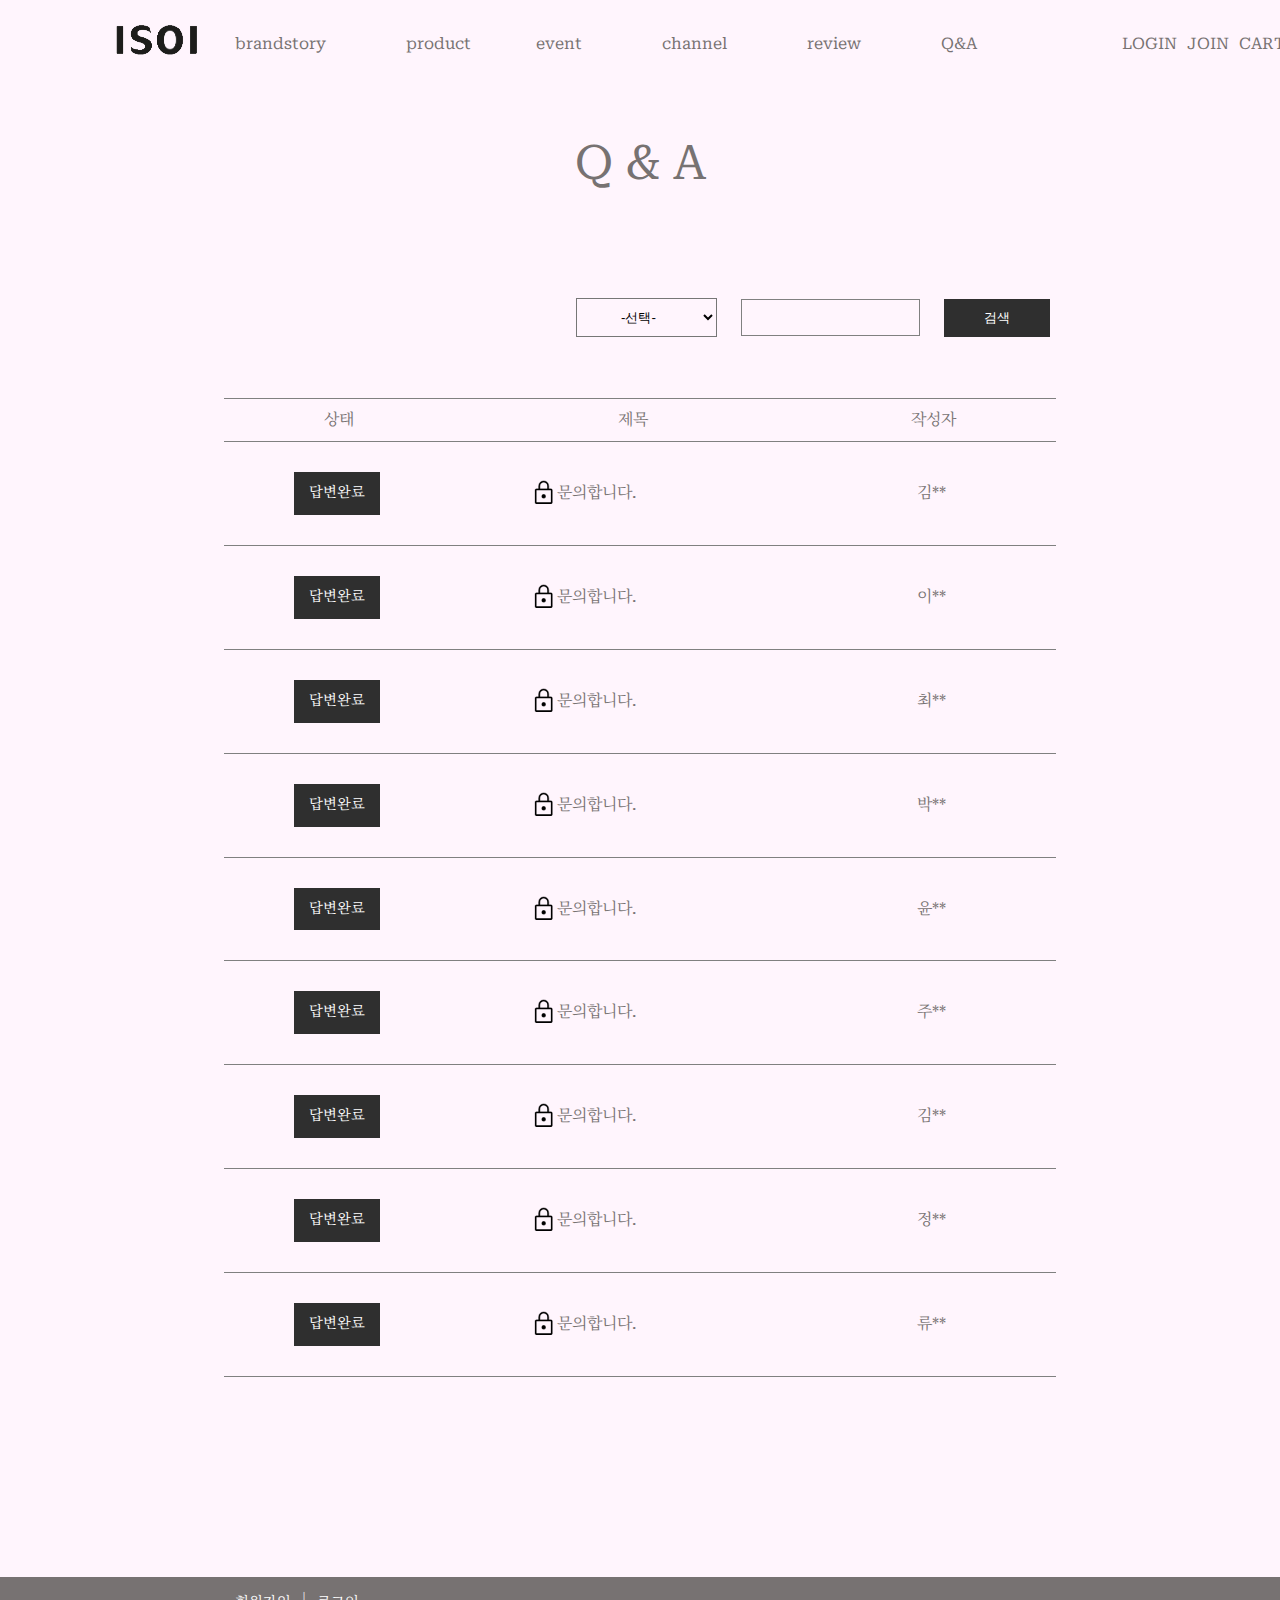
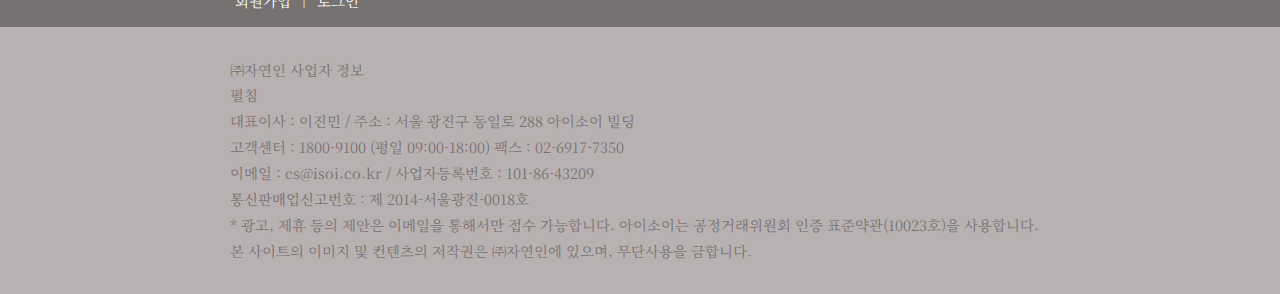
<file: index.html>
<!DOCTYPE html>
<html lang="ko">

<head>
  <meta charset="utf-8">
  <title>아이소이 이벤트화면</title>
  <link href="https://fonts.googleapis.com/css2?family=Noto+Serif+KR:wght@200;300;400;500;600&family=Roboto+Serif:opsz,wght@8..144,100;8..144,200;8..144,300;8..144,400;8..144,500;8..144,600&display=swap" rel="stylesheet">
  <link rel="stylesheet" href="https://fonts.googleapis.com/css2?family=Material+Symbols+Outlined:opsz,wght,FILL,GRAD@48,400,0,0" />
  <link rel="stylesheet" href="css/Q&A.css">
  <script src="js/jquery-1.12.3.js"></script>
  <script src="js/isoi.js"></script>
</head>

<body>
	<div id="layout">
		<header>
			<div>
			<a href="https://joodahye.github.io/isoi_main/"><img src="images/아이소이로고.png" alt="로고"></a>
					<nav>
						<a href="https://joodahye.github.io/isoi_brandstory/">brandstory</a>
							<a href="https://joodahye.github.io/isoi_product/" id="pro"><span>product</span></a>
								<div id="p2">
								<nav>
									<h3>
									<a href="#">피부고민별</a></h3>
									<a href="#">수분/보습</a>
									<a href="#">모공/피지</a>
									<a href="#">트러블/민감</a>
									<a href="#">미백/선케어</a>
									<a href="#">주름/탄력</a>
									<a href="#">남성</a>
									<a href="#">맘/임산부</a>
								</nav>

								<nav>
									<h3><a href="#">라인/브랜드별</a></h3>

									<a href="#">불가리안 로즈</a>
									<a href="#">모이스춰닥터</a>
									<a href="#">순수</a>
									<a href="#">아크니닥터</a>
									<a href="#">센시티브</a>
									<a href="#">네버드라잉</a>
									<a href="#">팩트맨</a>
									<a href="#">닥터루츠</a>
									<a href="#">아토</a>
									<a href="#">완두</a>
									<a href="#">시카고</a>
									<a href="#">티퍼런스</a>
									<a href="#">소이로움</a>
								</nav>


								<nav>
									<h3><a href="#">단계별</a></h3>
									<a href="#">클렌징</a>
									<a href="#">스킨</a>
									<a href="#">에센스</a>
									<a href="#">로션/크림</a>
									<a href="#">눈가케어</a>
									<a href="#">집중케어</a>
									<a href="#">헤어/바디</a>
									<a href="#">메이크업</a>
									<a href="#">마스크팩</a>

								</nav>
							</div>
						<!--</div>-->
						<a href="https://joodahye.github.io/isoi_event/">event</a>
						<a href="https://joodahye.github.io/isoi_channel/">channel</a>
						<a href="https://joodahye.github.io/isoi_review/">review</a>
						<a href="https://joodahye.github.io/isoi_Q-A/">Q&amp;A</a>
				</nav>
				<div id="topright">
						<a href="https://joodahye.github.io/isoi_login/">LOGIN</a>
						<a href="https://joodahye.github.io/isoi_join/">JOIN</a>
						<a href="https://joodahye.github.io/isoi_cart/">CART</a>
						<a href="#"><span class="material-symbols-outlined">search</span></a>
				</div>
			</div>
		</header>

		<main>
			<h1>Q & A</h1>

			<div id="ca">
						<select name="category1">
							<option selected>
						-선택-</option>
						<option value="a">
						제목</option>
						<option value="b">
						작성자</option>
						</select>
						<input type="text" id="search" name="search" tabindex="2" required>
						<button type="button">검색</button>
				</div>
			<aside>
				<div id="th">
				<p>상태</p><p>제목</p><p>작성자</p>
				</div>
				<div id="ti">
					<h2>답변완료</h2>

					<p><img src="images/자물쇠.png" alt="자물쇠">문의합니다.</p>
					<span>김**</span>
				</div>
				<div id="ti">
					<h2>답변완료</h2>

					<p><img src="images/자물쇠.png" alt="자물쇠">문의합니다.</p>
					<span>이**</span>
				</div>
				<div id="ti">
					<h2>답변완료</h2>

					<p><img src="images/자물쇠.png" alt="자물쇠">문의합니다.</p>
					<span>최**</span>
				</div>
				<div id="ti">
					<h2>답변완료</h2>

					<p><img src="images/자물쇠.png" alt="자물쇠">문의합니다.</p>
					<span>박**</span>
				</div>
				<div id="ti">
					<h2>답변완료</h2>

					<p><img src="images/자물쇠.png" alt="자물쇠">문의합니다.</p>
					<span>윤**</span>
				</div>
				<div id="ti">
					<h2>답변완료</h2>

					<p><img src="images/자물쇠.png" alt="자물쇠">문의합니다.</p>
					<span>주**</span>
				</div>
				<div id="ti">
					<h2>답변완료</h2>

					<p><img src="images/자물쇠.png" alt="자물쇠">문의합니다.</p>
					<span>김**</span>
				</div>
				<div id="ti">
					<h2>답변완료</h2>

					<p><img src="images/자물쇠.png" alt="자물쇠">문의합니다.</p>
					<span>정**</span>
				</div>
				<div id="ti">
					<h2>답변완료</h2>

					<p><img src="images/자물쇠.png" alt="자물쇠">문의합니다.</p>
					<span>류**</span>
				</div>
		</aside>
		</main>

    <footer>
			<div id="footer1">

				<a href="https://joodahye.github.io/isoi_join/">회원가입</a> ｜ <a href="https://joodahye.github.io/isoi_login/">로그인</a>


				<a href="#" class="insta"><img src="images/인스타그램.png" alt="인스타그램"></a>
				<a href="#"><img src="images/페이스북1.png" alt="페이스북"></a>

			</div>
			<div  id="footer2">
			 ㈜자연인 사업자 정보<br>

				펼침<br>
				대표이사 : 이진민 /				주소 : 서울 광진구 동일로 288 아이소이 빌딩<br>

				고객센터 : 1800-9100 (평일 09:00-18:00) 팩스 : 02-6917-7350<br>

				이메일 : cs@isoi.co.kr / 사업자등록번호 : 101-86-43209<br>

				통신판매업신고번호 : 제 2014-서울광진-0018호<br>

				* 광고, 제휴 등의 제안은 이메일을 통해서만 접수 가능합니다. 아이소이는 공정거래위원회 인증 표준약관(10023호)을 사용합니다.<br>
				본 사이트의 이미지 및 컨텐츠의 저작권은 ㈜자연인에 있으며, 무단사용을 금합니다.
			</div>
		</footer>
	</div>
</body>
</html>
</file>
<file: css/Q&A.css>
@charset "utf-8";

*{margin:0; padding:0; box-sizing:border-box;}
html{
	scroll-behavior:smooth;
}
html,body{
	width:100%;
	height:100%;
	font:12pt/180%  'Roboto Serif','Noto Serif KR', serif;
	color:#777272;
	background:#FFF5FD;
	margin:0;
}
a{
	text-decoration:none;
	color:#777272;
}
li{
	list-style:none;
}
img{
	display:block;
}
#layout{
	margin:auto;
	max-width:1920px;
	position:relative;
}

/*상단메뉴*/
header{
	display:flex;
	margin-top:10px;
	margin-left:100px;
}
header>div{
	display:flex;
	flex:1;
	position:relative;
}
#topright{
	display:flex;
	flex:1;
	padding-left:50px;
	padding-top:15px;
}
#topright>a{
	padding:5px;
	display:block;
}
#topright>a:hover{
	font-weight:bold;
}
header>div>a{
	flex:0.5;
}
header>div>nav{
	flex:3;
	display:flex;
	padding:15px;
	position:relative;
}
header>div>nav>a{
	padding:5px;
	margin-right:70px;
	display:block;
}
header>div>nav span {display:block; width:100%;}
header>div>nav>a:hover{
	font-weight:bold;
}
#pro {
	width:100%;
	display:block;
	width:60px;
	max-width:100%;
}
#p2{
	display:flex;
	position:absolute;
	z-index:1;
	width:350px;
	top:50px;
	text-align:center;
	background:#FFF5FD;
	left:200px;
	overflow:hidden;
	height:0;
	line-height: 150%;
}

header>div>nav>#p2>nav>h3{
	padding:10px 20px 10px 20px;
	font-size:0.9rem;
}
header>div>nav>#p2>nav>a{
	display:block;
	padding:5px;
	padding-right:10px;
	font-size:0.9rem;
}

/*메인 Q&A글자*/
h1{
	padding:70px;
	text-align:center;
	font-size:3.0rem;
	font-weight:400;
}

/*메인 옵션바*/
#ca{
	width:100%;
	float:right;
	margin-right:230px;
	margin-top:50px;
	text-align:right;
}
#ca select{
	padding:10px 40px;
	background:transparent;
	margin-right:20px;
}
#ca input{
	background:transparent;
	margin-right:20px;
	padding:10px 0;
	border:1px solid gray;
}
#ca button{
	cursor:pointer;
	border:none;
	padding:10px 40px;
	background:#2f2f2f;
	color:white;
	outline:none;
}

/*Q&A내용*/
aside{
	margin-top:150px;
	margin-bottom:200px;
}
#th{
	border-top:1px solid gray;
	border-bottom:1px solid gray;
	display:flex;
	width:65%;
	margin:auto;justify-content:space-between;
}
#th p{
	margin:7px 100px;
}
#ti{border-bottom:1px solid gray;
	display:flex;
	width:65%;
	margin:auto;
	padding:30px 70px;
	align-items:center;
}
#ti h2{
	padding:7px 15px;
	font-size:0.9rem;
	font-weight:400;
	background:#2f2f2f;
	color:white;
}
#ti img{
	float:left;
}
#ti p{
	padding-left:150px;
}
#ti span{
	flex:1;
	text-align:right;
	padding-right:40px;
}
/*하단*/
footer {
}
#footer1{
	display:flex;
	align-items:center;
	background:#777272;
	color:white;
	padding-left:230px;
}
#footer1>a{
	color:white;
 font-size:0.9rem;
 padding:5px;
 display:block;
 white-space:nowrap;
 font-family:'Noto Serif KR', serif;
}
#footer1 img{
	width:40px;
}
#footer1 .insta{
	padding-left:1150px;
}
#footer2{
	padding:30px 0 30px 230px;
	line-height:180%;
	background:#B9B1B1;
	font-size:0.9rem;
	font-family:'Noto Serif KR', serif;
}
</file>
